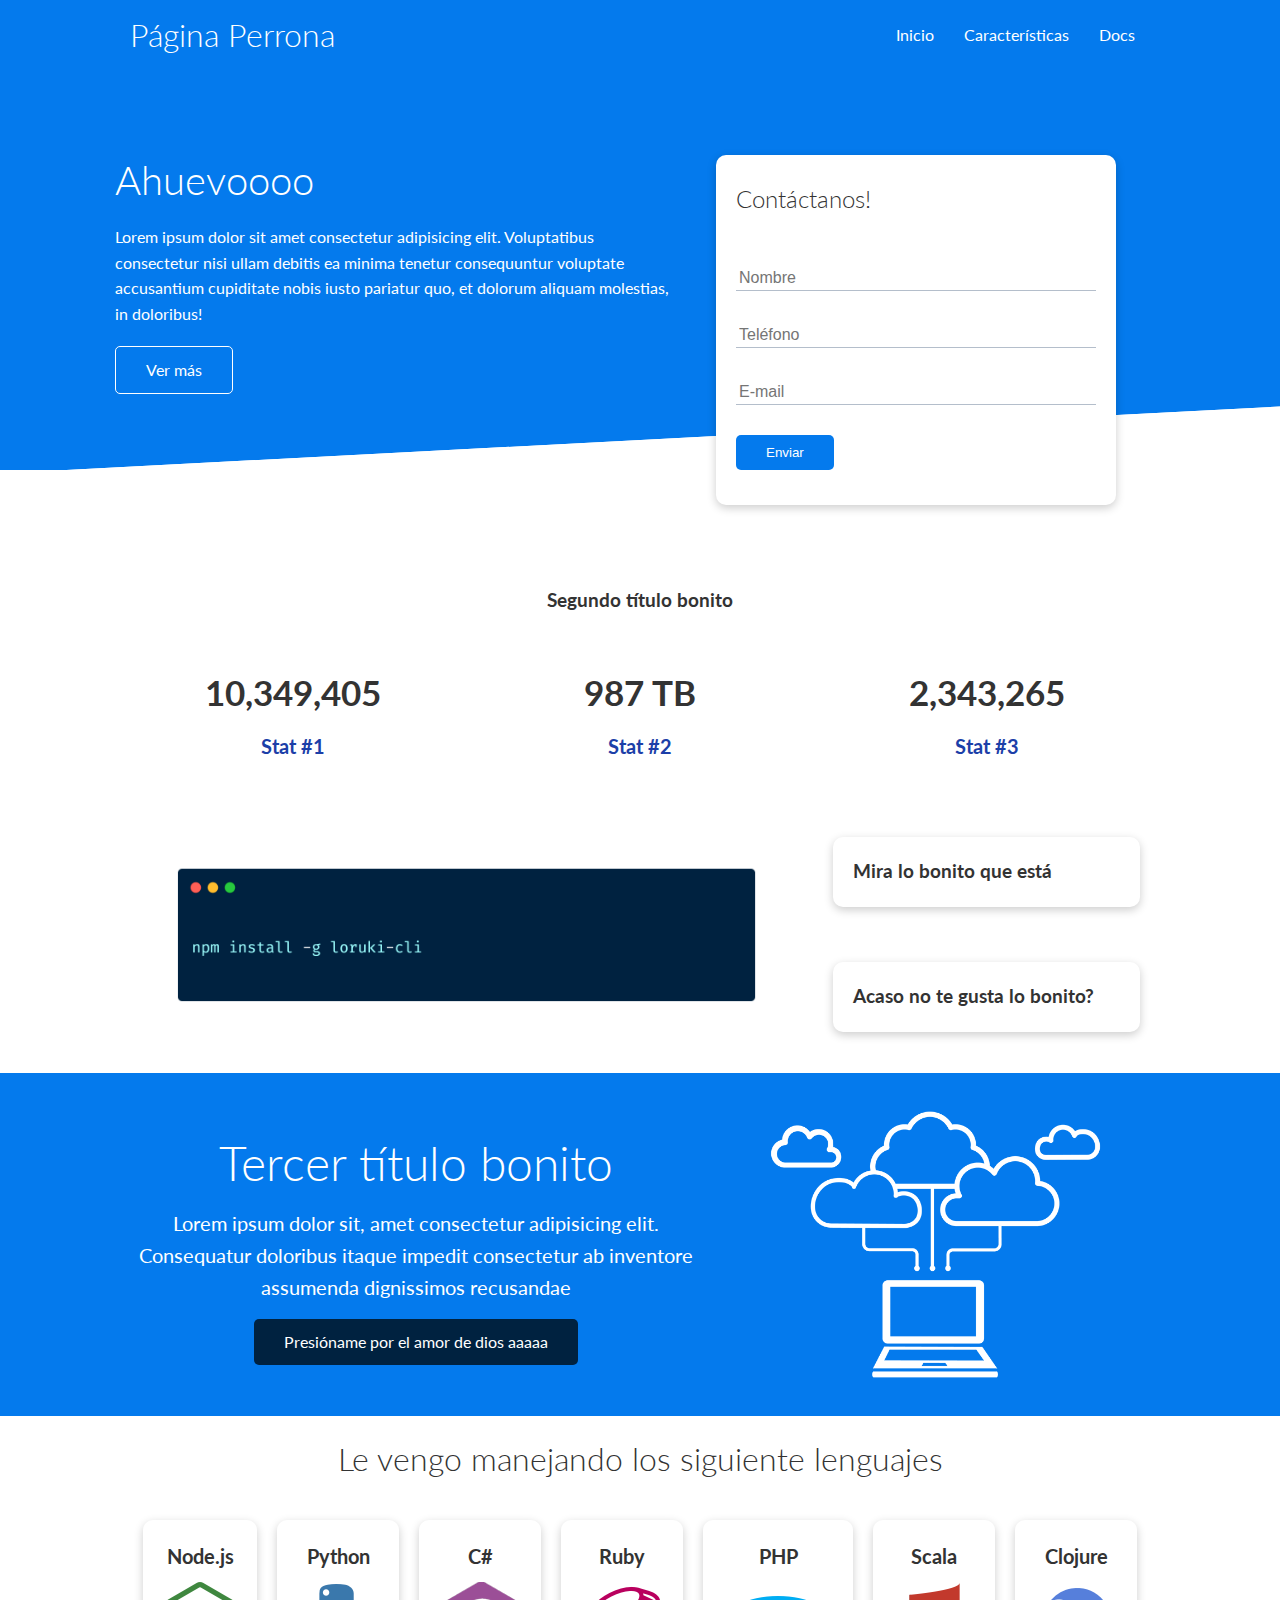
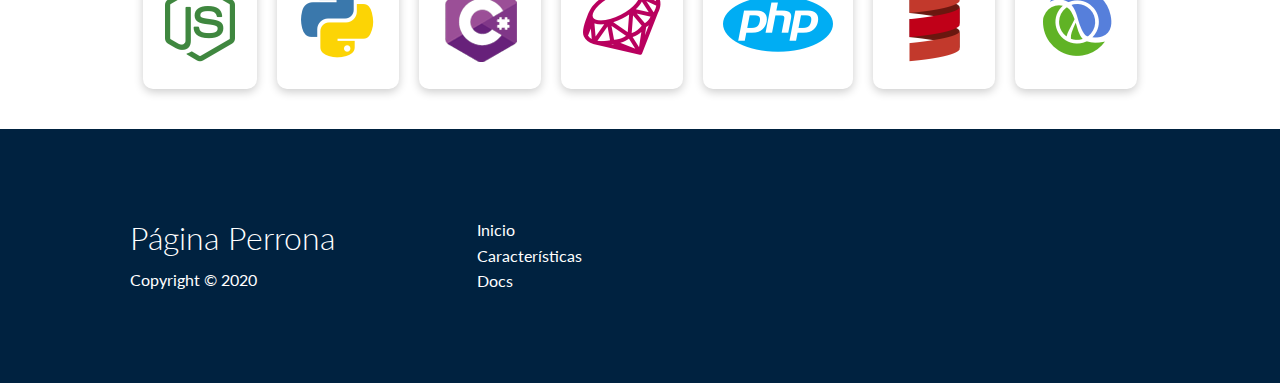
<file: index.html>
<!DOCTYPE html>
<html lang="es">
<head>
    <meta charset="UTF-8">
    <meta http-equiv="X-UA-Compatible" content="IE=edge">
    <meta name="viewport" content="width=device-width, initial-scale=1.0">
    <link rel="stylesheet" href="css/style.css">
    <link rel="stylesheet" href="css/utilities.css">
    <link rel="stylesheet" href="css/mediaqueries.css">
    <link rel="stylesheet" href="https://cdnjs.cloudflare.com/ajax/libs/font-awesome/6.0.0-beta3/css/all.min.css" integrity="sha512-Fo3rlrZj/k7ujTnHg4CGR2D7kSs0v4LLanw2qksYuRlEzO+tcaEPQogQ0KaoGN26/zrn20ImR1DfuLWnOo7aBA==" crossorigin="anonymous" referrerpolicy="no-referrer" />
    <title>OWO</title>
</head>
<body>
    <!-- NabVar -->
    <div class="navbar">
        <div class="container flex">
            <h1 class="Logo" >Página Perrona</h1>
            <nav>
                <ul>
                    <li><a href="index.html">Inicio</a></li>
                    <li><a href="features.html">Características</a></li>
                    <li><a href="docs.html">Docs</a></li>
                </ul>
            </nav>
        </div>
    </div>

    <!-- Showcase -->
    <section class="showcase">
        <div class="container grid">
            <div class="showcase-text">
                <h1>Ahuevoooo</h1>
                <p>Lorem ipsum dolor sit amet consectetur adipisicing elit. Voluptatibus consectetur nisi ullam debitis ea minima tenetur consequuntur voluptate accusantium cupiditate nobis iusto pariatur quo, et dolorum aliquam molestias, in doloribus!</p>
                <a href="features.html" class="btn btn-outline">Ver más</a>
            </div>
            <div class="showcase-form card">
                <h2>Contáctanos!</h2>
                <form name="contact" method="POST" data-netlify="true" netlify-honeypot="bot-field">
                    <input type="hidden" name="contact" value="contact">
                    <p class="hidden">
                        <label>
                          No llenes esto si eres humano <input name="bot-field" />
                        </label>
                      </p>
                    <div class="form-control">
                        <input type="text" name="name" placeholder="Nombre" required>
                    </div>
                    <div class="form-control">
                        <input type="text" name="company" placeholder="Teléfono" required>
                    </div>
                    <div class="form-control">
                        <input type="email" name="email" placeholder="E-mail" required>
                    </div>
                    <input type="submit" value="Enviar" class="btn btn-primary">
                </form>
            </div>
        </div>
    </section>

    <!-- Stats -->

    <section class="stats">
        <div class="container">
            <h3 class="stats heading text-center my-1">
                Segundo título bonito
            </h3>

            <div class="grid grid-3 text-center my-4">
                <div>
                    <i class="fas fa-server fa-3x"></i>
                    <h3>10,349,405</h3>
                    <p class="text-secondary">Stat #1</p>
                </div>
                <div>
                    <i class="fas fa-upload fa-3x"></i>
                    <h3>987 TB</h3>
                    <p class="text-secondary">Stat #2</p>
                </div>
                <div>
                    <i class="fas fa-project-diagram fa-3x"></i>
                    <h3>2,343,265</h3>
                    <p class="text-secondary">Stat #3</p>
                </div>
            </div>
        </div>
    </section>

    <!-- Cli -->
    <section class="cli">
        <div class="container grid">
            <img src="images/cli.png" alt="Coding Lines">
            <div class="card">
                <h3>Mira lo bonito que está</h3>
            </div>
            <div class="card">
                <h3>Acaso no te gusta lo bonito?</h3>
            </div>
        </div>
    </section>

    <!-- Cloud -->
    <section class="cloud bg-primary my-2 py-2">
        <div class="container grid">
            <div class="text-center">
                <h2 class="lg">Tercer título bonito</h2>
                <p class="lead my-1">Lorem ipsum dolor sit, amet consectetur adipisicing elit. Consequatur doloribus itaque impedit consectetur ab inventore assumenda dignissimos recusandae </p>    
                <a href="features.html" class="btn btn-dark">Presióname por el amor de dios aaaaa</a>
            </div>
            <img src="images/cloud.png" alt="Nubecita :)">
        </div>
    </section>

    <!-- Languajes -->
    <section class="languajes">
        <h2 class="md text-center my-2">Le vengo manejando los siguiente lenguajes</h2>
        <div class="container flex">
            <div class="card">
                <h4>Node.js</h4>
                <img src="images/logos/node.png" alt="Node.js Logo">
            </div>
            <div class="card">
                <h4>Python</h4>
                <img src="images/logos/python.png" alt="Node.js Logo">
            </div>
            <div class="card">
                <h4>C#</h4>
                <img src="images/logos/csharp.png" alt="Node.js Logo">
            </div>
            <div class="card">
                <h4>Ruby</h4>
                <img src="images/logos/ruby.png" alt="Node.js Logo">
            </div>
            <div class="card">
                <h4>PHP</h4>
                <img src="images/logos/php.png" alt="Node.js Logo">
            </div>
            <div class="card">
                <h4>Scala</h4>
                <img src="images/logos/scala.png" alt="Node.js Logo">
            </div>
            <div class="card">
                <h4>Clojure</h4>
                <img src="images/logos/clojure.png" alt="Node.js Logo">
            </div>
        </div>
    </section>

    <!-- Footer -->
    <footer class="footer bg-dark py-5">
        <div class="container grid grid-3">
            <div>
                <h1>Página Perrona</h1>
                <p>Copyright &copy; 2020</p>
            </div>
            <nav>
                <ul>
                    <li><a href="index.html">Inicio</a></li>
                    <li><a href="features.html">Características</a></li>
                    <li><a href="docs.html">Docs</a></li>
                </ul>
            </nav>
            <div class="social">
                <a href="#"><i class="fab fa-github fa-2x"></i></a>
                <a href="#"><i class="fab fa-facebook fa-2x"></i></a>
                <a href="#"><i class="fab fa-instagram fa-2x"></i></a>
                <a href="#"><i class="fab fa-twitter fa-2x"></i></a>
            </div>
        </div>
    </footer>
</body>
</html>
</file>
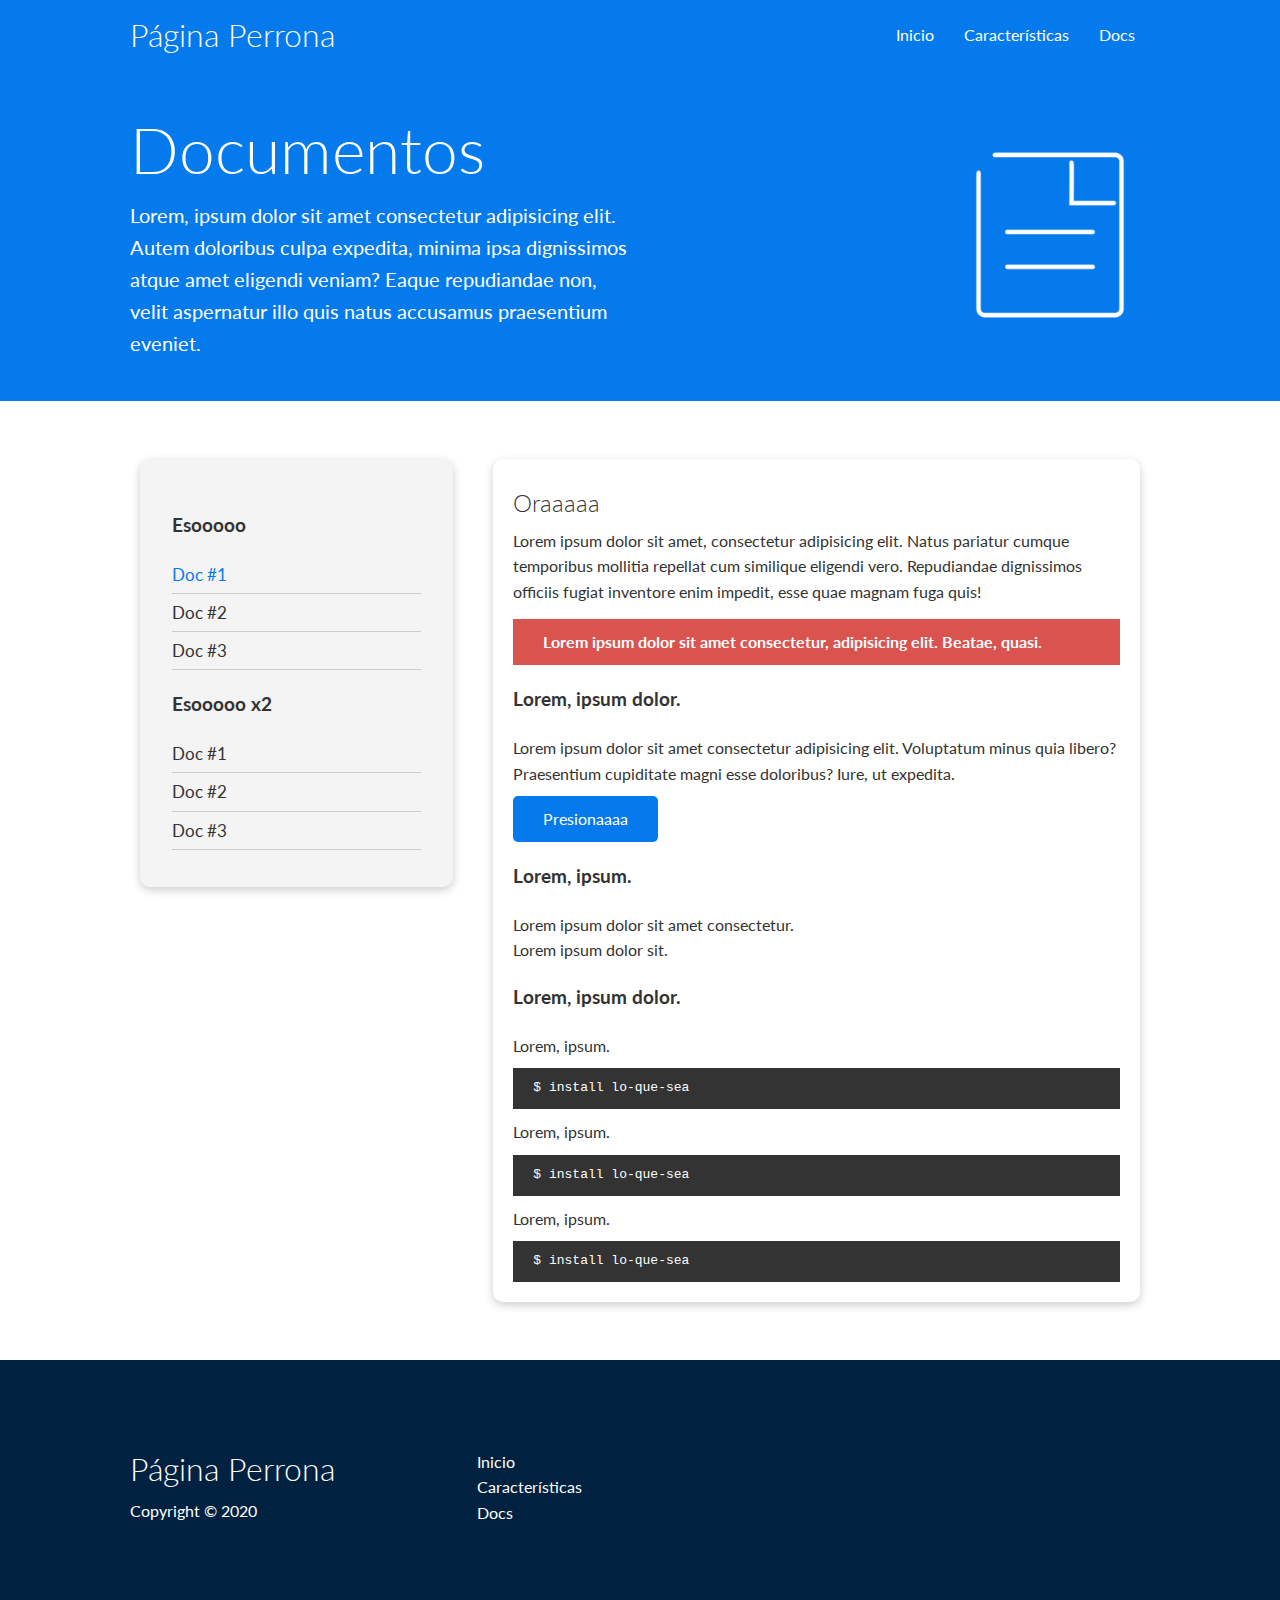
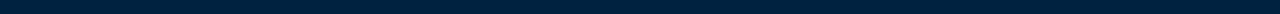
<file: docs.html>
<!DOCTYPE html>
<html lang="es">
<head>
    <meta charset="UTF-8">
    <meta http-equiv="X-UA-Compatible" content="IE=edge">
    <meta name="viewport" content="width=device-width, initial-scale=1.0">
    <link rel="stylesheet" href="css/style.css">
    <link rel="stylesheet" href="css/utilities.css">
    <link rel="stylesheet" href="css/mediaqueries.css">
    <link rel="stylesheet" href="https://cdnjs.cloudflare.com/ajax/libs/font-awesome/6.0.0-beta3/css/all.min.css" integrity="sha512-Fo3rlrZj/k7ujTnHg4CGR2D7kSs0v4LLanw2qksYuRlEzO+tcaEPQogQ0KaoGN26/zrn20ImR1DfuLWnOo7aBA==" crossorigin="anonymous" referrerpolicy="no-referrer" />
    <title>OWO</title>
</head>
<body>
    <!-- NabVar -->
    <div class="navbar">
        <div class="container flex">
            <h1 class="Logo" >Página Perrona</h1>
            <nav>
                <ul>
                    <li><a href="index.html">Inicio</a></li>
                    <li><a href="features.html">Características</a></li>
                    <li><a href="docs.html">Docs</a></li>
                </ul>
            </nav>
        </div>
    </div>

    <!-- Head -->
    <section class="docs-head bg-primary py-3">
        <div class="container grid">
            <div>
                <h1 class="xl">Documentos</h1>
                <p class="lead">Lorem, ipsum dolor sit amet consectetur adipisicing elit. Autem doloribus culpa expedita, minima ipsa dignissimos atque amet eligendi veniam? Eaque repudiandae non, velit aspernatur illo quis natus accusamus praesentium eveniet.</p>
            </div>
            <img src="images/docs.png" alt="Server Image">
        </div>
    </section>

    <!-- Docs Main -->
    <section class="docs-main my-4">
        <div class="container grid">
            <div class="card bg-light p-3">
                <h3 class="my-2">Esooooo</h3>
                <nav>
                    <ul>
                        <li><a class="text-primary" href="#">Doc #1</a></li>
                        <li><a href="#">Doc #2</a></li>
                        <li><a href="#">Doc #3</a></li>
                    </ul>
                </nav>

                <h3 class="my-2">Esooooo x2</h3>
                <nav>
                    <ul>
                        <li><a href="#">Doc #1</a></li>
                        <li><a href="#">Doc #2</a></li>
                        <li><a href="#">Doc #3</a></li>
                    </ul>
                </nav>
            </div>
            <div class="card">
                
                <h2>Oraaaaa</h2>
                <p>Lorem ipsum dolor sit amet, consectetur adipisicing elit. Natus pariatur cumque temporibus mollitia repellat cum similique eligendi vero. Repudiandae dignissimos officiis fugiat inventore enim impedit, esse quae magnam fuga quis!</p>
                
                <div class="alert alert-success">
                    <i class="fas fa-info"></i>
                    Lorem ipsum dolor sit amet consectetur, adipisicing elit. Beatae, quasi.
                </div>
                
                <h3>Lorem, ipsum dolor.</h3>
                <p>Lorem ipsum dolor sit amet consectetur adipisicing elit. Voluptatum minus quia libero? Praesentium cupiditate magni esse doloribus? Iure, ut expedita.</p>
                <a href="#" class="btn btn-primary">Presionaaaa</a>

                <h3>Lorem, ipsum.</h3>
                <ul>
                    <li>Lorem ipsum dolor sit amet consectetur.</li>
                    <li>Lorem ipsum dolor sit.</li>
                </ul>
                
                <h3>Lorem, ipsum dolor.</h3>
                <p>Lorem, ipsum.</p>
                <pre><code>$ install lo-que-sea</code></pre>
                <p>Lorem, ipsum.</p>
                <pre><code>$ install lo-que-sea</code></pre>
                <p>Lorem, ipsum.</p>
                <pre><code>$ install lo-que-sea</code></pre>

            </div>
        </div>
    </section>

    <!-- Footer -->
    <footer class="footer bg-dark py-5">
        <div class="container grid grid-3">
            <div>
                <h1>Página Perrona</h1>
                <p>Copyright &copy; 2020</p>
            </div>
            <nav>
                <ul>
                    <li><a href="index.html">Inicio</a></li>
                    <li><a href="features.html">Características</a></li>
                    <li><a href="docs.html">Docs</a></li>
                </ul>
            </nav>
            <div class="social">
                <a href="#"><i class="fab fa-github fa-2x"></i></a>
                <a href="#"><i class="fab fa-facebook fa-2x"></i></a>
                <a href="#"><i class="fab fa-instagram fa-2x"></i></a>
                <a href="#"><i class="fab fa-twitter fa-2x"></i></a>
            </div>
        </div>
    </footer>
</body>
</html>
</file>
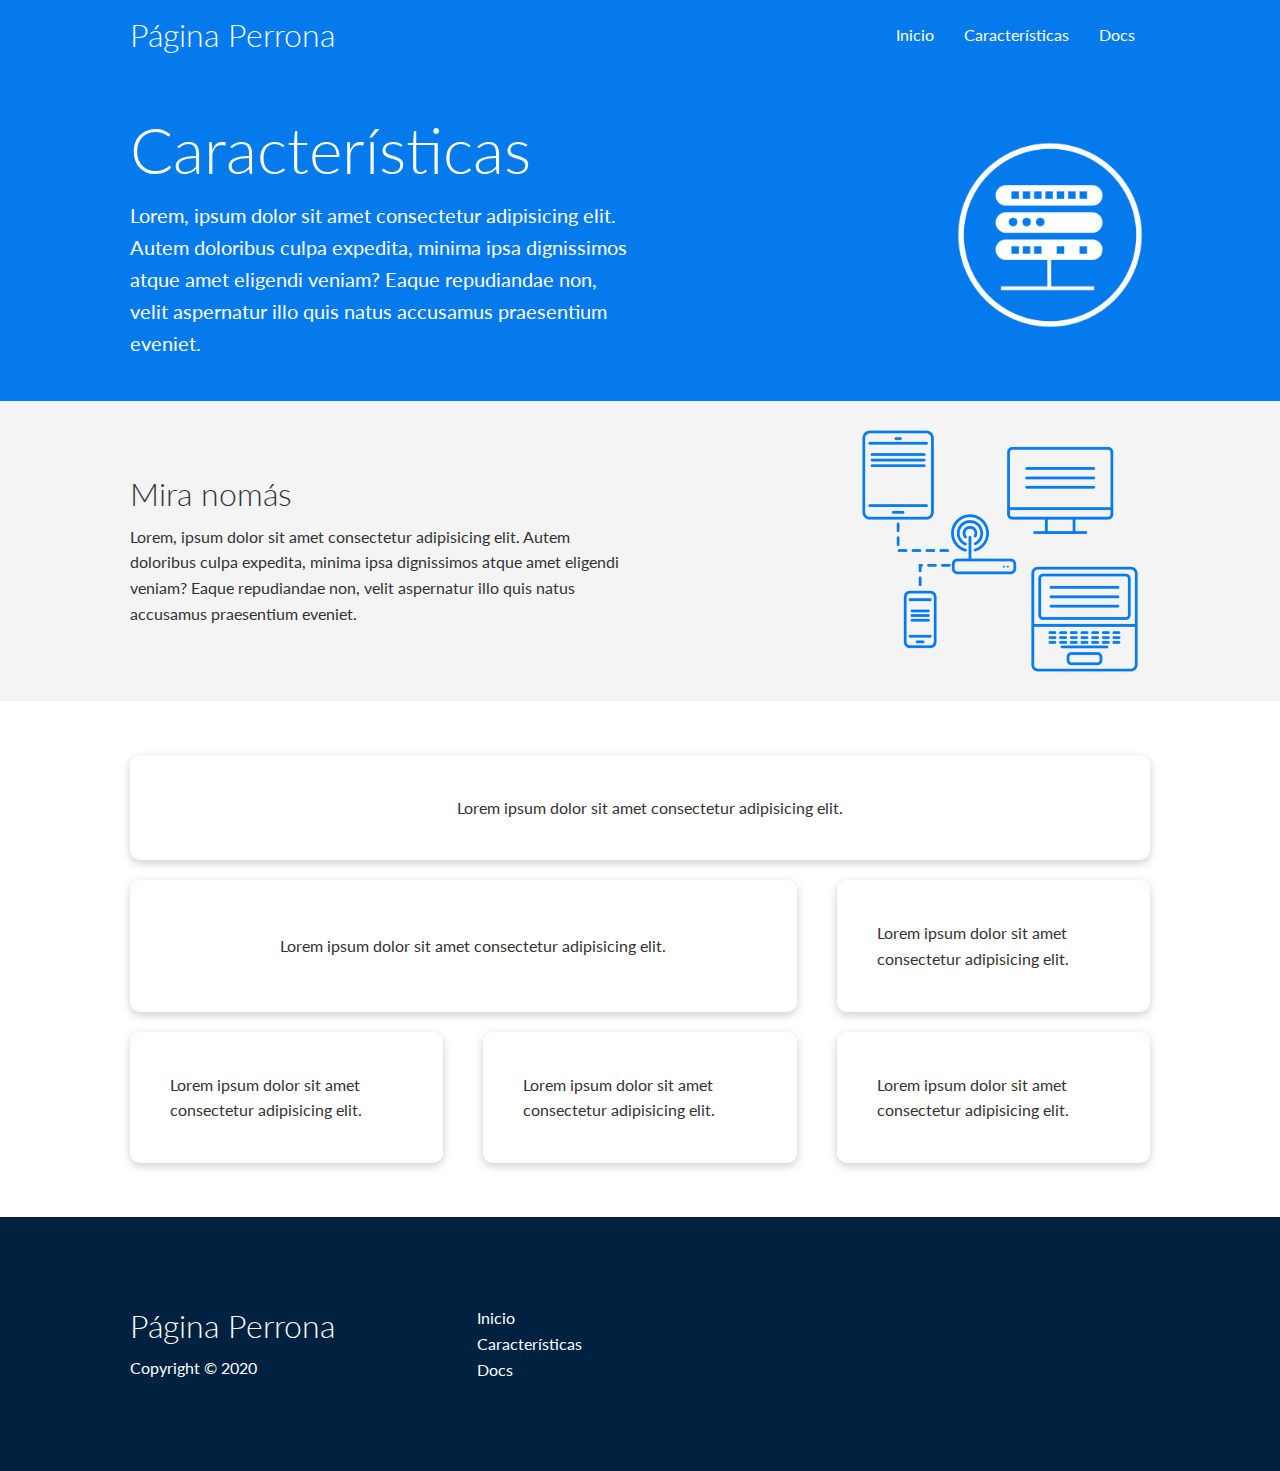
<file: features.html>
<!DOCTYPE html>
<html lang="es">
<head>
    <meta charset="UTF-8">
    <meta http-equiv="X-UA-Compatible" content="IE=edge">
    <meta name="viewport" content="width=device-width, initial-scale=1.0">
    <link rel="stylesheet" href="css/style.css">
    <link rel="stylesheet" href="css/utilities.css">
    <link rel="stylesheet" href="css/mediaqueries.css">
    <link rel="stylesheet" href="https://cdnjs.cloudflare.com/ajax/libs/font-awesome/6.0.0-beta3/css/all.min.css" integrity="sha512-Fo3rlrZj/k7ujTnHg4CGR2D7kSs0v4LLanw2qksYuRlEzO+tcaEPQogQ0KaoGN26/zrn20ImR1DfuLWnOo7aBA==" crossorigin="anonymous" referrerpolicy="no-referrer" />
    <title>OWO</title>
</head>
<body>
    <!-- NabVar -->
    <div class="navbar">
        <div class="container flex">
            <h1 class="Logo" >Página Perrona</h1>
            <nav>
                <ul>
                    <li><a href="index.html">Inicio</a></li>
                    <li><a href="features.html">Características</a></li>
                    <li><a href="docs.html">Docs</a></li>
                </ul>
            </nav>
        </div>
    </div>

    <!-- Head -->
    <section class="features-head bg-primary py-3">
        <div class="container grid">
            <div>
                <h1 class="xl">Características</h1>
                <p class="lead">Lorem, ipsum dolor sit amet consectetur adipisicing elit. Autem doloribus culpa expedita, minima ipsa dignissimos atque amet eligendi veniam? Eaque repudiandae non, velit aspernatur illo quis natus accusamus praesentium eveniet.</p>
            </div>
            <img src="images/server.png" alt="Server Image">
        </div>
    </section>

    <!-- Sub Head -->
    <section class="features-sub-head bg-light py3">
        <div class="container grid">
            <div>
                <h1 class="md">Mira nomás</h1>
                <p>Lorem, ipsum dolor sit amet consectetur adipisicing elit. Autem doloribus culpa expedita, minima ipsa dignissimos atque amet eligendi veniam? Eaque repudiandae non, velit aspernatur illo quis natus accusamus praesentium eveniet.</p>
            </div>
            <img src="images/server2.png" alt="Server Image">
        </div>
    </section>

    <!-- Features Main -->
    <section class="features-main my-2">
        <div class="container grid grid-3">
            <div class="card flex">
                <i class="fas fa-server fa-3x"></i>
                <p>Lorem ipsum dolor sit amet consectetur adipisicing elit.
            </div>
            <div class="card flex">
                <i class="fas fa-diagram-project fa-3x"></i>
                <p>Lorem ipsum dolor sit amet consectetur adipisicing elit.
            </div>
            <div class="card flex">
                <i class="fas fa-laptop-code fa-3x"></i>
                <p>Lorem ipsum dolor sit amet consectetur adipisicing elit.
            </div>
            <div class="card flex">
                <i class="fas fa-database fa-3x"></i>
                <p>Lorem ipsum dolor sit amet consectetur adipisicing elit.
            </div>
            <div class="card flex">
                <i class="fas fa-power-off fa-3x"></i>
                <p>Lorem ipsum dolor sit amet consectetur adipisicing elit.
            </div>
            <div class="card flex">
                <i class="fas fa-upload fa-3x"></i>
                <p>Lorem ipsum dolor sit amet consectetur adipisicing elit.
            </div>
        </div>
    </section>

    <!-- Footer -->
    <footer class="footer bg-dark py-5">
        <div class="container grid grid-3">
            <div>
                <h1>Página Perrona</h1>
                <p>Copyright &copy; 2020</p>
            </div>
            <nav>
                <ul>
                    <li><a href="index.html">Inicio</a></li>
                    <li><a href="features.html">Características</a></li>
                    <li><a href="docs.html">Docs</a></li>
                </ul>
            </nav>
            <div class="social">
                <a href="#"><i class="fab fa-github fa-2x"></i></a>
                <a href="#"><i class="fab fa-facebook fa-2x"></i></a>
                <a href="#"><i class="fab fa-instagram fa-2x"></i></a>
                <a href="#"><i class="fab fa-twitter fa-2x"></i></a>
            </div>
        </div>
    </footer>
</body>
</html>
</file>
<file: css/style.css>
/* Imports */

@import url('https://fonts.googleapis.com/css2?family=Lato:wght@300&display=swap');

/* Variables */

:root{
    --primary-color: #047aed;
    --primary-contrast-color: #fff;
    --secondary-contrast-color: #333;
    --secondary-color: #1c3fa8;
    --dark-color: #002240;
    --light-color: #f4f4f4;
    --success-color: #5cb85c;
    --error-color: #d9534f;
}


/* Universal Styles */

*{
    box-sizing: border-box;
    padding: 0;
    margin: 0;
}

/* Tag Styles */

body{
    font-family: 'Lato', sans-serif;
    color: var(--secondary-contrast-color);
    line-height: 1.6;
}

ul{
    list-style-type: none;
}

a{
    text-decoration: none;
    color: var(--secondary-contrast-color);
}

h1, h2{
    font-weight: 300;
    line-height: 1.2;
    margin: 10px 0px;
}

p{
    margin: 10px 0px;
}

img{
    width: 100%;
}

/* Navbar */

.navbar{
    background-color: var(--primary-color);
    color: var(--primary-contrast-color);
    height: 70px;
}

.navbar ul {
    display: flex;
}

.navbar a{
    color: var(--primary-contrast-color);
    padding: 10px;
    margin: 0 5px;
}

.navbar a:hover{
    border-bottom: 2px var(--primary-contrast-color) solid;
}

.navbar .flex{
    justify-content: space-between;
}

/* Showcase */

.showcase{
    height: 400px;
    background-color: var(--primary-color);
    color: var(--primary-contrast-color);
    position: relative;
}

.showcase h1{
    font-size: 40px;
}

.showcase p{
    margin: 20px 0;
}

.showcase .grid{
    overflow: visible;
    grid-template-columns: 55% 45%;
    gap: 30px;
}

.showcase-text{
    animation: slideInFromLeft 1s ease-in;
}

.showcase-form{
    position: relative;
    top: 60px;
    height: 350px;
    width: 400px;
    padding: 40px;
    z-index: 100;
    animation: slideInFromRight 1s ease-in;
}

.showcase-form .form-control{
    margin: 30px 0;
}

.showcase-form input[type=text],
.showcase-form input[type=email]{
    border: 0;
    border-bottom: 1px solid #b4becb;
    width: 100%;
    padding: 3px;
    font-size: 16px;
}

.showcase-form input:focus{
    outline: none;
}

.showcase::before,
.showcase::after{
    content: '';
    position: absolute;
    height: 100px;
    bottom: -70px;
    right: 0px;
    left: 0px;
    background-color: var(--primary-contrast-color);
    transform: skewY(-3deg);
    -webkit-transform: skewY(-3deg);
    -moz-transform: skewY(-3deg);
    -ms-transform: skewY(-3deg);
}

/* Stats */

.stats{
    padding-top: 50px;
    animation: slideInFromBottom 1s ease-in;
}

.stats-heading{
    max-width: 500px;
    margin: auto;
}

.stats .grid h3{
    font-size: 35px;
}

.stats .grid p{
    font-size: 20px;
    font-weight: bold;
}

/* Cli */

.cli .grid{
    grid-template-columns: repeat(3, 1fr);
    grid-template-rows: repeat(2, 1fr);
}

.cli .grid > *:first-child{
    grid-column: 1 / span 2;
    grid-row: 1 / span 2;
}

/* Cloud */

.cloud .grid{
    grid-template-columns: 4fr 3fr;
}

/* Languajes */

.languajes .flex{
    flex-wrap: wrap;
}

.languajes .card{
    text-align: center;
    margin: 18px 10px 40px;
    transition: transform 0.2s ease-in;
}

.languajes .card h4{
    font-size: 20px;
    margin-bottom: 10px;
}

.languajes .card:hover{
    transform: translateY(-15px)
}

/* Footer */

.footer .social a{
    margin: 0px 10px;
}

/* Features */

.features-head img, .docs-head img{
    width: 200px;
    justify-self: flex-end;
}

.features-sub-head img{
    width: 300px;
    justify-self: flex-end;
}

.features-main .card > i{
    margin-right: 20px;
}

.features-main .grid{
    padding: 30px;
}

.features-main .grid > *:first-child{
    grid-column: 1 / span 3;
}

.features-main .grid > *:nth-child(2){
    grid-column: 1 / span 2;
}

/* Docs */

.docs-head img{
    width: 200px;
    justify-self: flex-end;
}

.docs-main h3{
    margin: 20px 0px;
}

.docs-main .grid{
    grid-template-columns: 1fr 2fr;
    align-items: flex-start;
}

.docs-main nav li{
    font-size: 17px;
    padding-bottom: 5px;
    margin-bottom: 5px;
    border-bottom: 1px #ccc solid;
}

.docs-main a:hover{
    font-weight: bold;
}

code, pre{
    background-color: var(--secondary-contrast-color);
    color: var(--primary-contrast-color);
    padding: 10px;
}

/* Animations */

@keyframes slideInFromLeft{
    0%{
        transform: translateX(-100%);
    }

    100%{
        transform: translateX(0);
    }
}

@keyframes slideInFromRight{
    0%{
        transform: translateX(100%);
    }

    100%{
        transform: translateX(0);
    }
}

@keyframes slideInFromTop{
    0%{
        transform: translateY(-100%);
    }

    100%{
        transform: translateY(0);
    }
}

@keyframes slideInFromBottom{
    0%{
        transform: translateY(100%);
    }

    100%{
        transform: translateY(0);
    }
}
</file>
<file: css/utilities.css>
/*Containers*/
.container{
    max-width: 1100px;
    margin: 0 auto;
    overflow: auto;
    padding: 0 40px;
}


.card{
    background-color: var(--primary-contrast-color);
    color: var(--secondary-contrast-color);
    border-radius: 10px;
    box-shadow: 0 3px 10px rgba(0, 0, 0, 0.2);
    padding: 20px;
    margin: 10px;
}

/*Displays*/
.flex{
    display: flex;
    justify-content: center;
    align-items: center;
    height: 100%;
}

.grid{
    display: grid;
    height: 100%;
    grid-template-columns: 1fr 1fr;
    gap: 20px;
    justify-content: center;
    align-items: center;
}

.grid-3{
    grid-template-columns: repeat(3, 1fr);
}

/*Buttons*/

.btn{
    display: inline-block;
    padding: 10px 30px;
    cursor: pointer;
    background: var(--primary-color);
    color: var(--primary-contrast-color);
    border: none;
    border-radius: 5px;
}

.btn-outline{
    background-color: transparent;
    border: 1px var(--primary-contrast-color) solid;
}

.btn:hover{
    transform: scale(.98);
}

/* Background & Coloured Buttons */

.btn-primary, .bg-primary{
    background-color: var(--primary-color);
    color: var(--primary-contrast-color);
}

.btn-secondary, .bg-secondary{
    background-color: var(--secondary-color);
    color: var(--primary-contrast-color)
}

.btn-dark, .bg-dark{
    background-color: var(--dark-color);
    color: var(--primary-contrast-color);
}

.btn-light, .bg-light{
    background-color: var(--light-color);
    color: var(--secondary-contrast-color);
}

footer a{
    color: var(--primary-contrast-color);
}

/* Text Colors */

.text-primary{
    color: var(--primary-color);
}

.text-secondary{
    color: var(--secondary-color);
}

.text-dark{
    color: var(--dark-color);
}

.text-light{
    color: var(--light-color);
}

/*Text*/

.text-center{
    text-align: center;
}

.lead{
    font-size: 20px;
}

.xl{
    font-size: 4rem;
}

.lg{
    font-size: 3rem;
}

.md{
    font-size: 2rem;
}

.sm{
    font-size: 1rem;
}

/* Alert */

.alert{
    background-color: var(--light-color);
    padding: 10px 20px;
    font-weight: bold;
    margin: 15px 0px;
}

.alert i{
    margin-right: 10px;
}

.alert-success{
    background-color: var(--success-color);
    color: var(--primary-contrast-color);
}

.alert-success{
    background-color: var(--error-color);
    color: var(--primary-contrast-color);
}

/* Margins */

.m-1{
    margin: 1rem ;
}

.m-2{
    margin: 1.5rem;
}

.m-3{
    margin: 2rem;
}

.m-4{
    margin: 3rem;
}

.m-5{
    margin: 5rem;
}

.my-1{
    margin: 1rem 0;
}

.my-2{
    margin: 1.5rem 0;
}

.my-3{
    margin: 2rem 0;
}

.my-4{
    margin: 3rem 0;
}

.my-5{
    margin: 5rem 0;
}

.mx-1{
    margin: 0 1rem;
}

.mx-2{
    margin: 0 1.5rem;
}

.mx-3{
    margin: 0 2rem;
}

.mx-4{
    margin: 0 3rem;
}

.mx-5{
    margin: 0 5rem;
}

/* Paddings */

.p-1{
    padding: 1rem ;
}

.p-2{
    padding: 1.5rem;
}

.p-3{
    padding: 2rem;
}

.p-4{
    padding: 3rem;
}

.p-5{
    padding: 5rem;
}

.py-1{
    padding: 1rem 0;
}

.py-2{
    padding: 1.5rem 0;
}

.py-3{
    padding: 2rem 0;
}

.py-4{
    padding: 3rem 0;
}

.py-5{
    padding: 5rem 0;
}

.px-1{
    padding: 0 1rem;
}

.px-2{
    padding: 0 1.5rem;
}

.px-3{
    padding: 0 2rem;
}

.px-4{
    padding: 0 3rem;
}

.px-5{
    padding: 0 5rem;
}

/* Miscelaneous */

.hidden{
    visibility: hidden;
    height: 0;
}
</file>
<file: css/mediaqueries.css>
/* Tablets */

@media(max-width: 768px) {
    .grid,
    .showcase .grid,
    .stats .grid,
    .cli .grid,
    .cloud .grid,
    .features-main .grid,
    .docs-main .grid{
        grid-template-columns: 1fr;
        grid-template-rows: 1fr;
    }

    .showcase{
        height: auto;
    }

    .showcase-text{
        text-align: center;
        margin-top: 40px;
        animation: slideInFromTop 1s ease-in;
    }

    .showcase-form{
        justify-self: center;
        height: auto;
        animation: slideInFromBottom 1s ease-in;
    }

    .cli .grid > *:first-child{
        grid-column: 1;
        grid-row: 1;
    }

    .py-5{
        padding: 2rem 0;
    }

    .footer .social a{
        float: right;
        margin: 0px 10px;
    }

    .features-head,
    .features-sub-head,
    .docs-head{
        text-align: center;
    }

    .features-head img,
    .features-sub-head img,
    .docs-head img{
        justify-self: center;
    }

    .features-main .grid > *:first-child,
    .features-main .grid > *:nth-child(2){
        grid-column: 1;
    }
}

/* Mobile */

@media(max-width: 500px) {
    .navbar{
        height: 110px;
    }

    .navbar .flex{
        flex-direction: column;
    }

    .navbar ul{
        padding: 10px;
        background-color: rgba(0, 0, 0, .1);
    }

    .showcase-form{
        width: 330px;
    }
    
    
}
</file>
